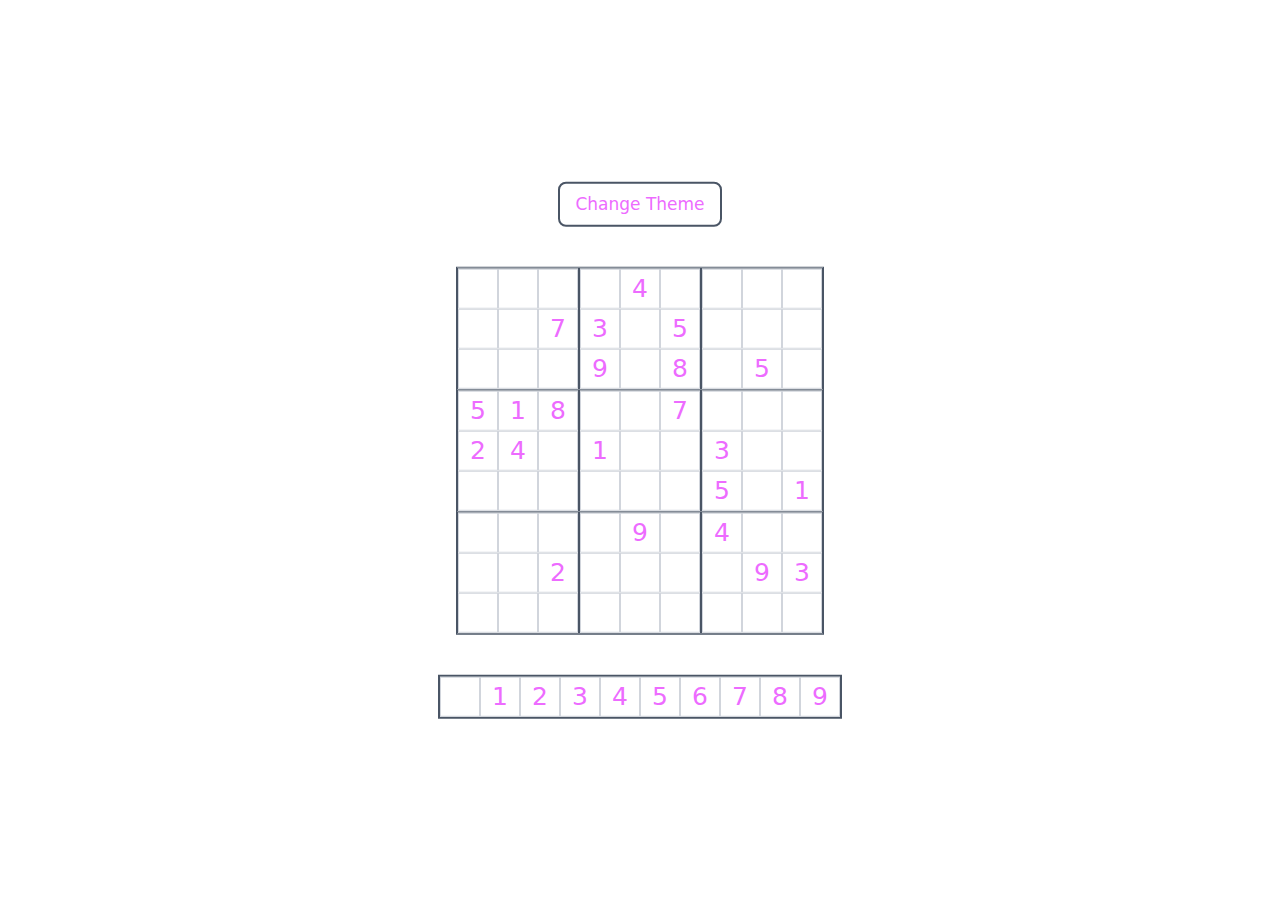
<file: index.html>
<!DOCTYPE html>
<html lang="en">

<head>
  <meta charset="utf-8" />
  <link rel="icon" href="./pictures/favicon.ico" />
  <meta name="viewport" content="width=device-width, initial-scale=1" />

  <title>Sudoku</title>
  <meta name="description" content="Just a sudoku." />

  <meta content="Sudoku" property="og:title" />
  <meta content="Just a sudoku." property="og:description" />
  <meta content="#39d7fe" name="theme-color" />

  <link rel="stylesheet" href="./tailwind.css" />

  <script src="./sweetalert2.js"></script>
</head>

<body class="min-h-screen bg-white justify-center items-center text-center">
  <div id="page" class="h-screen w-full absolute">
    <div id="container" class="size-fit grid grid-cols-1 gap-[40px] mx-auto -translate-y-1/2 top-1/2 relative">
      <button id="change-theme"
        class="size-fit text-[17px] text-[#ed6bff] border-[2px] border-gray-600 rounded-lg px-[15px] py-[7.5px] justify-self-center"
        onclick="showChangeColorPopup();">
        Change Theme
      </button>

      <div id="sudoku" class="size-fit bg-white grid grid-cols-3 border border-gray-600 justify-self-center">
      </div>

      <div id="input"
        class="size-fit bg-white grid grid-cols-5 sm:grid-cols-10 border-[2px] border-gray-600 justify-self-center">
      </div>
    </div>
    <script>
      /* --- THEME --- */

      const colors = {
        "#ed6bff": "Fuchsia ⭐",
        "#ff7433": "Orange",
        "#65d609": "Green",
        "#3998fe": "Blue",
        "#c18aff": "Lavender"
      };

      let current_theme = "#ed6bff";

      /* --- GENERATE SUDOKU --- */

      function createEmptyGrid() {
        return Array.from({ length: 9 }, () => Array(9).fill(0));
      }

      function isValid(grid, row, col, num) {
        for (let i = 0; i <= 8; i++) {
          if (grid[row][i] == num || grid[i][col] == num) return false;

          const boxRow = 3 * Math.floor(row / 3) + Math.floor(i / 3);
          const boxCol = 3 * Math.floor(col / 3) + (i % 3);

          if (grid[boxRow][boxCol] == num) return false;
        }

        return true;
      }

      function fillGrid(grid) {
        for (let row = 0; row <= 8; row++) {
          for (let col = 0; col <= 8; col++) {
            if (grid[row][col] == 0) {
              const numbers = [1, 2, 3, 4, 5, 6, 7, 8, 9].sort(() => Math.random() - 0.5);

              for (let num of numbers) {
                if (isValid(grid, row, col, num)) {
                  grid[row][col] = num;

                  if (fillGrid(grid)) return true;

                  grid[row][col] = 0;
                }
              }

              return false;
            }
          }
        }

        return true;
      }

      function generateSudoku() {
        let grid = createEmptyGrid();

        fillGrid(grid);

        return grid;
      }

      const true_content_horizontally = generateSudoku();
      const content_horizontally = createEmptyGrid();

      /* --- RENDER SUDOKU INTERFACE --- */

      const sudoku = document.querySelector("#sudoku");

      for (let i = 1; i <= 9; i++) {
        const large_box = document.createElement("div");

        large_box.id = `large-box-${i}`;
        large_box.className = "size-fit bg-white grid grid-cols-3 border border-gray-600";

        sudoku.appendChild(large_box);

        for (let j = 1; j <= 9; j++) {
          const small_box = document.createElement("div");
          const small_box_text = document.createElement("p");

          const x = (i - 1) % 3 * 3 + (j - 1) % 3 + 1;
          const y = Math.floor((i - 1) / 3) * 3 + Math.ceil(j / 3);

          small_box.id = `small-box-${x}/${y}`;
          small_box.className = "size-[40px] bg-white border border-gray-300";
          small_box.setAttribute("onclick", "toggleFocus(this);");

          small_box_text.id = `small-box-${x}/${y}-text`;
          small_box_text.className = "w-full text-[25px] text-black self-center text-center select-none";

          large_box.appendChild(small_box);

          small_box.appendChild(small_box_text);
        }
      }

      /* AUTO-FILL SOME SUDOKU BOX */

      for (let i = 1; i <= 3; i++) {
        for (let x = 1; x <= 9; x++) {
          const y = Math.floor(Math.random() * 9) + 1;

          const true_number = true_content_horizontally[x - 1][y - 1];

          content_horizontally[x - 1][y - 1] = true_number;

          const box = document.getElementById(`small-box-${x}/${y}`);

          box.toggleAttribute("absolute");
          box.children[0].innerText = true_number;
          box.children[0].classList.replace("text-black", `text-[#ed6bff]`);
        }
      }

      /* --- RENDER INPUT INTERFACE --- */

      const input = document.querySelector("#input");

      for (let i = 0; i <= 9; i++) {
        const input_box = document.createElement("button");

        input_box.id = `input-${i || "blank"}`;
        input_box.className = `size-[40px] text-[25px] text-[#ed6bff] border border-gray-300`;
        input_box.innerHTML = i || "";
        input_box.setAttribute("onclick", `fillBox(${i || ""});`);

        input.appendChild(input_box);
      }

      /* --- MAIN MECHANISM --- */

      let focused;

      function toggleFocus(element) {
        if (focused) {
          setFocusedBoxBackground(true);
          setRelatedBoxsBackground(true);
        }

        focused = element;

        setFocusedBoxBackground(false);
        setRelatedBoxsBackground(false);
      }

      function fillBox(number) {
        if (!focused || focused.hasAttribute("absolute")) return;

        setRelatedBoxsBackground(true);

        focused.children[0].textContent = number;

        const [x, y] = focused.id.slice(10).split("/");

        content_horizontally[x - 1][y - 1] = number || 0;

        focused.children[0].style.color = number && true_content_horizontally[x - 1][y - 1] != number ? "red" : "black";

        setRelatedBoxsBackground(false);

        checkComplete();
      }

      function setFocusedBoxBackground(white) {
        focused.classList.replace(white ? "bg-gray-300" : "bg-white", white ? "bg-white" : "bg-gray-300");
      }

      function setRelatedBoxsBackground(white) {
        if (!focused.children[0].textContent) return;

        const coordinates = content_horizontally.map((x, i) => {
          const z = x.map((y, j) => y == Number(focused.children[0].textContent) ? j + 1 : null).filter(y => y);

          return z ? z.map(y => [i + 1, y]) : null;
        }).filter(x => x)
          .flat()
          .filter(x => x.join(" ") != focused.id.slice(10).split("/").map(b => Number(b)).join(" "));

        coordinates.forEach((coordinate, i) => {
          const element = document.getElementById(`small-box-${coordinate[0]}/${coordinate[1]}`);

          element.classList.replace(white ? "bg-gray-300" : "bg-white", white ? "bg-white" : "bg-gray-300");
        });
      }

      function checkComplete() {
        let completed = 0;

        for (let number = 1; number <= 9; number++) {
          const coordinates = true_content_horizontally
            .map((x, i) => [i + 1, x.map((y, j) => y == number ? j + 1 : false).find(y => y)]);

          const element = document.querySelector(`#input-${number}`);

          if (coordinates.filter(([x, y]) => content_horizontally[x - 1][y - 1] == number).length >= 9) {
            element.style.opacity = "50%";
            element.style.pointerEvents = "none";

            completed++;
          } else {
            element.style.opacity = "100%";
            element.style.pointerEvents = "all";
          }
        }

        if (completed == 9) {
          showCompletedPopup();
        }
      }

      function showCompletedPopup() {
        Swal.fire({
          icon: "success",
          title: "Excellent!",
          text: "You completed this game!",
          confirmButtonText: "New Game",
          confirmButtonColor: current_theme
        }).then(result => {
          if (result.isConfirmed) return location.reload();
        });
      }

      // FOR KEYBOARD INPUT
      document.addEventListener("keydown", event => {
        if (focused) {
          if (event.key >= 1 && event.key <= 9) {
            fillBox(event.key);
          } else if (event.key == "Backspace") {
            fillBox();
          }
        }
      });

      /* --- OTHER MECHANISM --- */

      function showChangeColorPopup() {
        Swal.fire({
          title: "Select one color",
          input: "radio",
          inputOptions: colors,
          inputValue: current_theme,
          confirmButtonText: "Ok",
          confirmButtonColor: current_theme
        }).then(({ value: color }) => {
          if (color) {
            const old_theme = current_theme;
            current_theme = color;

            document.querySelectorAll(`*[class~="text-[${old_theme}]"]`).forEach(element => {
              element.classList.replace(`text-[${old_theme}]`, `text-[${current_theme}]`);
            });
          }
        });

        Object.keys(colors).forEach(color => {
          const color_option = document.querySelector(`input[value="${color}"] + span`);

          color_option.style.color = color;
        });
      }
    </script>
  </div>
</body>

</html>
</file>
